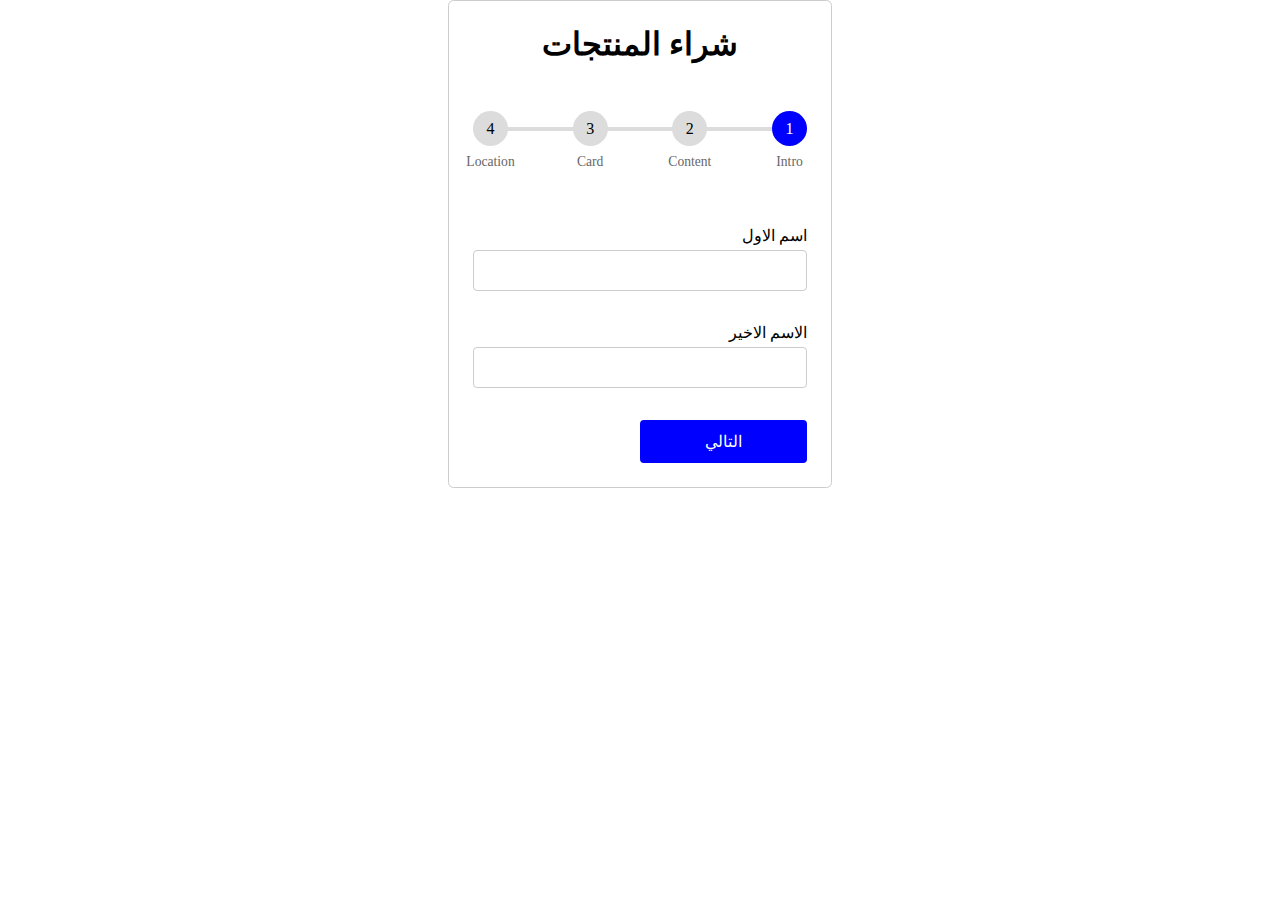
<file: inclode/stepper.html>
<!DOCTYPE html>
<html lang="en">
<head>
    <meta charset="UTF-8">
    <meta http-equiv="X-UA-Compatible" content="IE=edge">
    <meta name="viewport" content="width=device-width, initial-scale=1.0">
    <link rel="stylesheet" href="../layout/css/style.css">
    <title>Document</title>
    
</head>
<body>
    <section id="stepper">
        <div class="stepper container">
            <form action="#" class="form" id="form">
                <h1 class="text-center">شراء المنتجات</h1>
                <!-- Progress bar  -->
                <div class="progressbar">
                    <div class="progress" id="progress"></div>
                    <div class="progress-step progress-step-active" data-title="Intro"></div>
                    <div class="progress-step" data-title="Content"></div>
                    <div class="progress-step" data-title="Card"></div>
                    <div class="progress-step" data-title="Location"></div>
                </div>
                <!-- Steps  -->
                <div class="form-step form-step-active">
                    <div class="input-group control">
                        <label for="fristname">اسم الاول</label>
                        <input type="text" name="fristname" class="fristname">
                        <p id="next"></p>
                    </div>
                    <div class="input-group control">
                        <label for="lastname">الاسم الاخير</label>
                        <input type="text" name="lastname" class="lastname">
                        
                    </div>
                    <div class="">
                        <a href="#"id="btn-us" class="btn btn-next width-50 ml-auto">التالي</a>
                    </div>
                    
                </div>
                <div class="form-step">
                    <div class="input-group control">
                        <label for="phone">رقم الجوال</label>
                        <input type="text" name="phone" id="phone">
                    </div>
                    <div class="input-group control">
                        <label for="email">البريد الالكتروني</label>
                        <input type="email" name="email" id="email">
                    </div>
                    <div class="btns-group">
                        <a href="#" class="btn btn-prev">السابق</a>
                        <a href="#" class="btn btn-next">التالي</a>
                        
                    </div>
                </div>
                <div class="form-step">
                    <div class="input-group control">
                        <label for="cardname">نوع البطاقة </label>
                        <input type="text" name="cardname" id="cardname">
                    </div>
                    <div class="input-group control">
                        <label for="cardnum">رقم البطاقة</label>
                        <input type="email" name="cardnum" id="cardnum">
                    </div>
                    <div class="btns-group">
                        <a href="#" class="btn btn-prev">السابق</a>
                        <a href="#" class="btn btn-next">التالي</a>
                        
                    </div>
                </div>
                <div class="form-step">
                    <div class="input-group control">
                        <label for="location1">الموقع الاول </label>
                        <input type="text" name="location1" id="location1">
                    </div>
                    <div class="input-group control">
                        <label for="location2">الموقع الثاني</label>
                        <input type="email" name="location2" id="location2">
                    </div>
                    <div class="btns-group">
                        
                        <button value="ارسال" class="btn">ارسال</button>
                        <a href="#" class="btn btn-prev">السابق</a>
                    </div>

                </div>
                
            </form>
        </div>
    </section>
    <script>
        const firstname = document.querySelector(".fristname").value;
        const lastname = document.querySelector(".lastname").value;
        const prevBtns = document.querySelectorAll(".btn-prev");
        const nextBtns = document.querySelectorAll(".btn-next");
        const progress = document.getElementById("progress");
        const formSteps = document.querySelectorAll(".form-step");
        const progressStep = document.querySelectorAll(".progress-step");
        const allTab = document.querySelectorAll(".control");
        let formStepsNum =0;
        let j=0;
        
        
        nextBtns.forEach((btn) => {
            
            btn.addEventListener("click", () => {
                
                
                
                
                for(let i = 0; i < j.length; i++){
                    
                    if(firstname[i] == '' && lastname[i] ==''){
                        
                    allCheck[i].style.borderColor = "red";
                    return false;
                    
                    }else{
                        allCheck[i].style.borderColor = "green"; 
                    }
                    j+=1;
                    
                    // updateFormSteps();
                    // updateProgress();
                }
                        
                formStepsNum++
                        updateFormSteps();
                        updateProgress(); 
            });
            
        });
        prevBtns.forEach((btn) => {
            btn.addEventListener("click", () => {
                formStepsNum-=1;
                updateFormSteps();
                updateProgress();
            });
        });


        function updateFormSteps(){
            formSteps.forEach((formStep) => {
                formStep.classList.contains("form-step-active") && 
                formStep.classList.remove("form-step-active");
            });
            formSteps[formStepsNum].classList.add("form-step-active")
        }
        function updateProgress(){
            progressStep.forEach((progressS, idx) => {
                if(idx< formStepsNum + 1){
                    progressS.classList.add("progress-step-active");
                }else{
                    progressS.classList.remove("progress-step-active");
                }
            });
            const progressActive = document.querySelectorAll(".progress-step-active");
            progress.style.width = 
            ((progressActive.length - 1)) / ((progressStep.length - 1)) * 100 + "%";
        }

    </script>
</body>
</html>
</file>
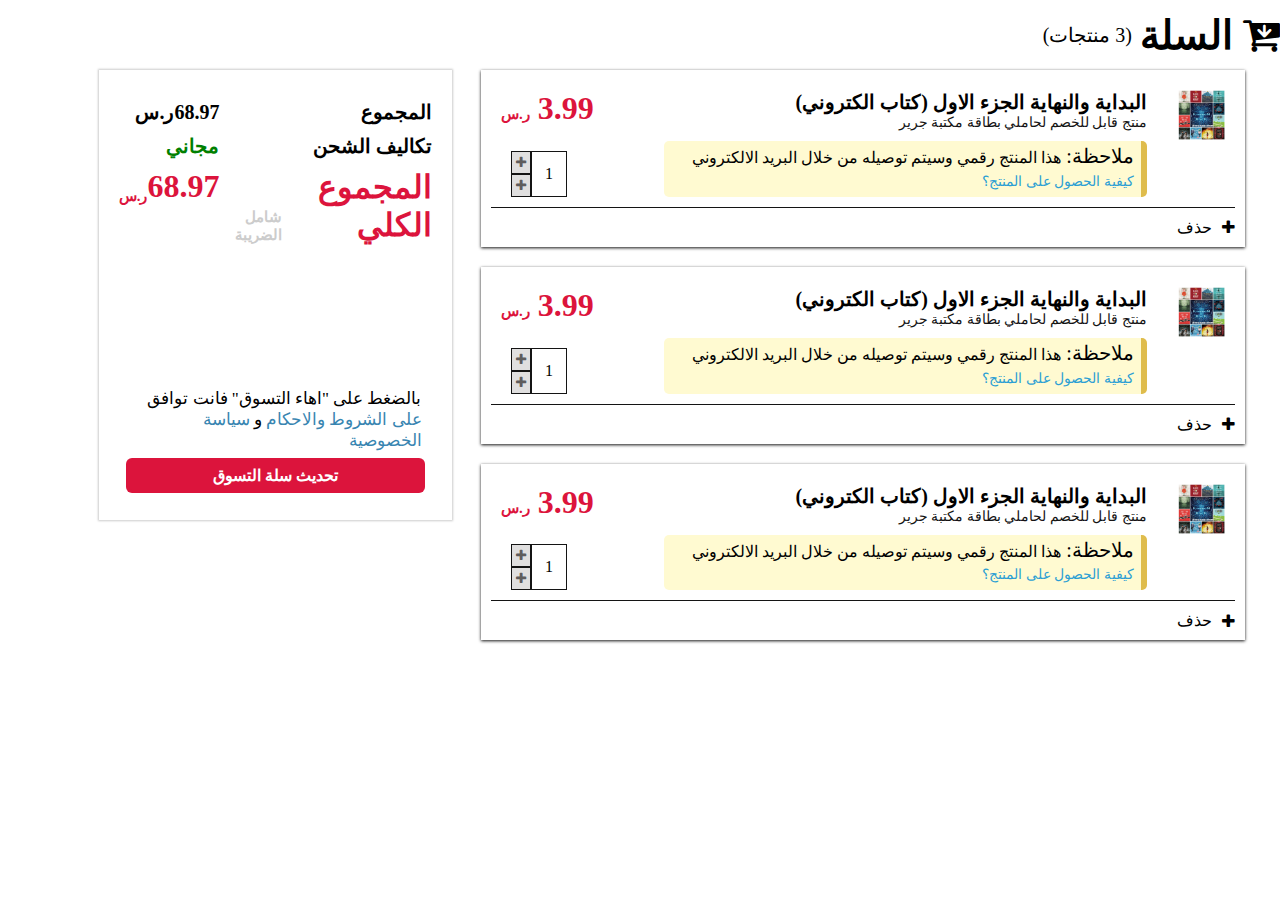
<file: include/card.html>
<!DOCTYPE html>
<html lang="en">
<head>
    <meta charset="UTF-8">
    <meta http-equiv="X-UA-Compatible" content="IE=edge">
    <meta name="viewport" content="width=device-width, initial-scale=1.0">
    <title>Document</title>
    <link rel="stylesheet" href="https://cdnjs.cloudflare.com/ajax/libs/font-awesome/4.7.0/css/font-awesome.min.css">
    <link rel="stylesheet" href="../layout/font-awesome-4.7.0/css/font-awesome.min.css">
    <link rel="stylesheet" href="../layout/css/style.css">
</head>
<body>
    <section id="cards">
        <div class="cards container">
            <div class="card-header">
                <i class="fa fa-cart-arrow-down"></i>
                <h1>السلة</h1>
                <p> (3 منتجات)</p>
            </div>
            <div class="cards-items">
                
                <div class="col-md-right">
                    <div class="cards-body">
                        <div class="item">
                            <div class="item-header">
                                <div class="col-right">
                                    <div class="item-img">
                                        <img src="../layout/images/c1.jpg" alt="">
                                    </div>
                                    <div class="item-info">
                                        <h1>البداية والنهاية الجزء الاول (كتاب الكتروني) </h1>
                                        <p>منتج قابل للخصم لحاملي بطاقة مكتبة جرير</p>
                                        <div class="note">
                                            <p>ملاحظة: <span>هذا المنتج رقمي وسيتم توصيله من خلال البريد الالكتروني</span></p>
                                            <a href="">كيفية الحصول على المنتج؟</a>
                                        </div>
                                    </div>
                                </div>
                                <div class="col-left">
                                    <div class="price">
                                        <h1>3.99 <span>ر.س</span></h1>
                                    </div>
                                    <div class="number">
                                        <div class="left-num">1</div>
                                        <div class="max-min">
                                            <i class="fa fa-plus"></i>
                                            <i class="fa fa-plus"></i>
                                        </div>
                                    </div>
                                </div>
                            </div>
                            <div class="item-footer">
                                <i class="fa fa-plus"></i>
                                <p>حذف</p>
                            </div>
                        </div>
                        <div class="item">
                            <div class="item-header">
                                <div class="col-right">
                                    <div class="item-img">
                                        <img src="../layout/images/c1.jpg" alt="">
                                    </div>
                                    <div class="item-info">
                                        <h1>البداية والنهاية الجزء الاول (كتاب الكتروني) </h1>
                                        <p>منتج قابل للخصم لحاملي بطاقة مكتبة جرير</p>
                                        <div class="note">
                                            <p>ملاحظة: <span>هذا المنتج رقمي وسيتم توصيله من خلال البريد الالكتروني</span></p>
                                            <a href="">كيفية الحصول على المنتج؟</a>
                                        </div>
                                    </div>
                                </div>
                                <div class="col-left">
                                    <div class="price">
                                        <h1>3.99 <span>ر.س</span></h1>
                                    </div>
                                    <div class="number">
                                        <div class="left-num">1</div>
                                        <div class="max-min">
                                            <i class="fa fa-plus"></i>
                                            <i class="fa fa-plus"></i>
                                        </div>
                                    </div>
                                </div>
                            </div>
                            <div class="item-footer">
                                <i class="fa fa-plus"></i>
                                <p>حذف</p>
                            </div>
                        </div>
                        <div class="item">
                            <div class="item-header">
                                <div class="col-right">
                                    <div class="item-img">
                                        <img src="../layout/images/c1.jpg" alt="">
                                    </div>
                                    <div class="item-info">
                                        <h1>البداية والنهاية الجزء الاول (كتاب الكتروني) </h1>
                                        <p>منتج قابل للخصم لحاملي بطاقة مكتبة جرير</p>
                                        <div class="note">
                                            <p>ملاحظة: <span>هذا المنتج رقمي وسيتم توصيله من خلال البريد الالكتروني</span></p>
                                            <a href="">كيفية الحصول على المنتج؟</a>
                                        </div>
                                    </div>
                                </div>
                                <div class="col-left">
                                    <div class="price">
                                        <h1>3.99 <span>ر.س</span></h1>
                                    </div>
                                    <div class="number">
                                        <div class="left-num">1</div>
                                        <div class="max-min">
                                            <i class="fa fa-plus"></i>
                                            <i class="fa fa-plus"></i>
                                        </div>
                                    </div>
                                </div>
                            </div>
                            <div class="item-footer">
                                <i class="fa fa-plus"></i>
                                <p>حذف</p>
                            </div>
                        </div>
                    </div>
                </div>
                <div class="col-md-left">
                    <div class="left-top">
                        <div class="top-right">
                            <h2>المجموع</h2>
                            <h2>تكاليف الشحن</h2>
                            <h1>المجموع الكلي<p> شامل الضريبة</p></h1>
                        </div>
                        <div class="top-left">
                            <h3>68.97<span>ر.س</span></h3>
                            <h2>مجاني</h2>
                            <h1>68.97<span>ر.س</span></h1>
                        </div>
                    </div>
                    <div class="left-buttom">
                        <p>بالضغط على "اهاء التسوق" فانت توافق<span> على الشروط والاحكام </span>و <span>سياسة الخصوصية</span></p>
                        <a href="stepper.html">تحديث سلة التسوق</a>
                    </div>
                </div>
            </div>
        </div>
    </section>
</body>
</html>
</file>
<file: layout/css/style.css>
* {
    padding: 0;
    margin: 0;
    box-sizing: border-box;
}

:root {
    --main-color: rgb(20, 20, 20);
    --seconde-color: #2c9fd4;
}

.fa-cart-arrow-down{
    cursor: pointer;
}

html {
    direction: rtl;
    overflow-x: hidden;
}

a {
    text-decoration: none;
    color: black;
}

i {
    margin-left: 10px;
}

img {
    width: 17px;
    height: 16px;
}

hr {
    border: 1px solid rgb(87, 84, 84);
    margin-bottom: 10px;
}

.price {
    color: crimson;
}

.price h1 span {
    font-size: 15px;
}

.navbar{
    width: 100%;
}

.container-fluid {
    min-height: 100vh;
    width: 100vw;
    display: flex;
    justify-content: center;
    align-items: center;
}
/* Start Hero Section */

.hero {
    min-height: 36vh;
}

.hero .hero-items {
    width: 90%;
    height: 36vh;
}

.hero .hero-header .card .num {
    width: 25px;
    height: 25px;
}
.hero .hero-header input {
    background-color: rgb(228, 226, 226);
    border-radius: 20px;
}

.hero .hero-header button {
    background-color: transparent;
    border: none;
    position: absolute;
    left: 3%;
    top: 15px;
}

.hero .hero-header img {
    width: 20%;
    height: 100px;
}

.hero .hero-slider {
    position: relative;
    width: 100%;
    height: 45%;
    display: flex;
    justify-content: center;
    align-items: flex-end;
    background-color: #000;
    border-radius: 10px;
}

.hero .hero-slider .slider {
    position: absolute;
    top: 0;
    left: 0;
    width: 100%;
    height: 100%;
    background-image: linear-gradient(#ccc, #aaa9a9, #d1d1d1);
    display: flex;
    align-items: center;
    flex-direction: column;
    transition: 0.5s;
    transition-delay: 0s;
    z-index: 1;
    clip-path: circle(0px at center);
    border-radius: 10px;
}

.hero .hero-slider input[type="radio"]:checked+.slider {
    z-index: 10;
    clip-path: circle(1000px at center);
    transition-delay: 0.75s;
}

.hero .hero-slider input[type="radio"] {
    position: relative;
    z-index: 1000;
    margin: 4px;
    margin-bottom: 20px;
    outline: none;
    cursor: pointer;
}

.hero .hero-slider img {
    width: 100%;
    height: auto;
}

/* End Hero Section */

/* Start Categories Section */

.categories {min-height: 42vh;}

.categories h1 {width: 90%;}

.categories .all-categories {width: 90%;}

.categories .all-categories::after,
.categories .all-categories::before {
    content: "";
    position: absolute;
    width: 15px;
    height: 15px;
    background-color: transparent;
    top: 45%;
    border-top: 2px solid var(--main-color);
    border-right: 2px solid var(--main-color);
    cursor: pointer;
}

.categories .all-categories::after {
    left: 100%;
    transform: rotate(46deg);
}

.categories .all-categories::before {
    right: 100%;
    transform: rotate(225deg);
}

.categories .item {
    width: 140px;
    height: 140px;
    box-shadow: 0 0 4px 2px #ccc;
}

.categories .item .icons {
    width: 70px;
    height: 70px;
    background-color: #532929;
}

.categories .item:nth-child(3) .icons {background-color: #795bc0;}

.categories .item:nth-child(3) p {color: #795bc0;}

.categories .item:nth-child(5) .icons {background-color: #3885b1;}

.categories .item:nth-child(5) p {color: #3885b1;}

.categories .item:nth-child(7) .icons {background-color: #7a0e4a;}

.categories .item:nth-child(7) p {color: #7a0e4a;}

/* End Categories Section */

body{
    direction: rtl;
}
.carousel-item{
    margin-right: 0;
}
.content-home svg{
    width: 13%;
}

.content-home .card{
    height: 470px;
}

.content-home .carousel-item{
    margin: 12px;
}

.content-home .card img{
    width: 100%;
}
.carousel-inner .carousel-item.active,
.carousel-inner .carousel-item-next,
.carousel-inner .carousel-item-prev {
    display: flex;
}



@media (max-width: 767px) {
    .carousel-item{
        align-items: center;
    }
    .carousel-inner .carousel-item>div {
        display: none;
    }

    .carousel-inner .carousel-item>div:first-child {
        display: block;
    }
    .carousel-inner .carousel-item{
        
    }
    .content-home .card{
        width: 100%;
        max-height: 100vh;
        height: 80vh;
        display: flex;
    }

    .content-home .card img{
        width: 30vh;
    }
}

@media (min-width: 768px) {

    /* show 4 items */
    .carousel-inner .active,
    .carousel-inner .active+.carousel-item,
    .carousel-inner .active+.carousel-item+.carousel-item,
    .carousel-inner .active+.carousel-item+.carousel-item+.carousel-item, 
    .carousel-inner .active+.carousel-item+.carousel-item+.carousel-item+.carousel-item, 
    .carousel-inner .active+.carousel-item+.carousel-item+.carousel-item+.carousel-item+.carousel-item
    {
        display: block;
    }

    .carousel-inner .carousel-item.active:not(.carousel-item-right):not(.carousel-item-left),
    .carousel-inner .carousel-item.active:not(.carousel-item-right):not(.carousel-item-left)+.carousel-item,
    .carousel-inner .carousel-item.active:not(.carousel-item-right):not(.carousel-item-left)+.carousel-item+.carousel-item,
    .carousel-inner .carousel-item.active:not(.carousel-item-right):not(.carousel-item-left)+.carousel-item+.carousel-item+.carousel-item,
    .carousel-inner .carousel-item.active:not(.carousel-item-right):not(.carousel-item-left)+.carousel-item+.carousel-item+.carousel-item+.carousel-item, 
    .carousel-inner .carousel-item.active:not(.carousel-item-right):not(.carousel-item-left)+.carousel-item+.carousel-item+.carousel-item+.carousel-item+.carousel-item
    {
        transition: none;
    }

    .carousel-inner .carousel-item-next,
    .carousel-inner .carousel-item-prev {
        position: relative;
        transform: translate3d(0, 0, 0);
    }

    /* last visible item + 1 */
    .carousel-inner .active.carousel-item+.carousel-item+.carousel-item+.carousel-item+.carousel-item {
        position: absolute;
        top: 0;
        right: -35%;
        z-index: -1;
        display: block;
        visibility: visible;
    }

    /* left or forward direction */
    .active.carousel-item-left+.carousel-item-next.carousel-item-left,
    .carousel-item-next.carousel-item-left+.carousel-item,
    .carousel-item-next.carousel-item-left+.carousel-item+.carousel-item,
    .carousel-item-next.carousel-item-left+.carousel-item+.carousel-item+.carousel-item,
    .carousel-item-next.carousel-item-left+.carousel-item+.carousel-item+.carousel-item+.carousel-item,
    .carousel-item-next.carousel-item-left+.carousel-item+.carousel-item+.carousel-item+.carousel-item+.carousel-item
    {
        position: relative;
        transform: translate3d(-100%, 0, 0);
        visibility: visible;
    }

    /* farthest right hidden item must be abso position for animations */
    .carousel-inner .carousel-item-next.carousel-item-left {
        position: absolute;
        top: 0;
        left: 0;
        z-index: -1;
        display: block;
        visibility: visible;
    }

    .carousel-inner .carousel-item-prev.carousel-item-right {
        position: absolute;
        top: 0;
        right: -25%;
        z-index: -1;
        display: block;
        visibility: visible;
    }

    /* right or prev direction */
    .active.carousel-item-right+.carousel-item-prev.carousel-item-right,
    .carousel-item-prev.carousel-item-right+.carousel-item,
    .carousel-item-prev.carousel-item-right+.carousel-item+.carousel-item,
    .carousel-item-prev.carousel-item-right+.carousel-item+.carousel-item+.carousel-item,
    .carousel-item-prev.carousel-item-right+.carousel-item+.carousel-item+.carousel-item+.carousel-item, 
    .carousel-item-prev.carousel-item-right+.carousel-item+.carousel-item+.carousel-item+.carousel-item+.carousel-item
    {
        position: relative;
        transform: translate3d(100%, 0, 0);
        display: block;
        visibility: visible;
    }
    
    .col-md-2{
        flex: 0 0 34%;
        max-width: 35%;
    }
}
@media(min-width: 992px){
    .col-md-2{
        flex: 0  22%;
        max-width: 30%;
    }
}


/* Start Ads Section */

.ads .ads-header img {
    flex-basis: 45%;
    height: 140px;
}
.ads .ads-footer img {
    width: 100%;
    height: 200px;
}

/* End Ads Section */

/* Start content-body Section */


/* End content-body Section */

/* Start Footer Section */
.footer {
    background-color: rgb(36, 35, 35);
}

.footer .footer-items {
    display: flex;
    flex-direction: column;
    width: 100%;
    padding: 30px;
}

.footer .footer-top {
    display: flex;
    flex-direction: column;
    justify-content: space-around;
    width: 70%;
}

.footer .footer-top .item {
    margin: 20px;
}

.footer .footer-top .item form {
    width: 100%;
    background-color: rgb(83, 82, 82);
    display: flex;
    flex-direction: column;
    align-items: flex-end;
    padding: 10px;
    border-radius: 5px;
}

.footer .footer-top .item :where(input, button) {
    padding: 8px;
    border-radius: 6px;
    border: 1px solid white;
    margin: 3px;
    width: 100%;
}

.footer .footer-top .item button {
    width: 25%;
}

.footer .footer-top .item :where(h1, p) {
    color: rgb(128, 126, 126);
    margin-bottom: 10px;
}

.footer .footer-top .item h3 {
    color: white;
}

.footer .bottom {
    width: 70%;
}

.footer .bottom h1 {
    color: rgb(128, 126, 126);
}

.footer .bottom img {
    width: 15%;
    height: 60px;
}

.copyright {
    background-color: #ccc;
    min-height: 50vh;
}

.copyright .items {
    width: 90%;
    display: flex;
    flex-direction: column;
    justify-content: space-between;
    height: 40vh;
    padding: 20px;
}

.copyright .items .col-md-lift {
    width: 100%;
    display: flex;
}

.copyright .items .col-md-lift img {
    width: 12%;
    height: 43px;
    margin-right: 10px;
}

/* End Footer Section */

/* Start Login Page */

.login {
    position: fixed;
    height: 100%;
    width: 100%;
    left: 0;
    top: 0%;
    background-color: rgba(0, 0, 0, 0.5);
    z-index: 500;
    visibility: hidden;
    opacity: 0;
    transition: all 0.5s ease-in-out;
}

.login.open {
    opacity: 1;
    visibility: visible;
}

.login .login-items {
    width: 100%;
    display: flex;
    flex-direction: column;
    justify-content: space-evenly;
    align-items: center;
    height: 50vh;
    background-color: white;
    height: 90vh;
    width: 80%;
    border-radius: 10px;
    position: relative;
}

.login-title {
    width: 80%;
    text-align: center;
    display: flex;
    flex-direction: column;
    align-items: center;
}

.login-title hr {
    width: 100%;
    margin-top: 30px;
    border-color: rgb(252, 250, 250);
}

.login form {
    display: flex;
    flex-direction: column;
    width: 70%;
    align-items: center;
    position: relative;
}

.login .form-control {
    width: 80%;
    padding: 0 10px 20px;
    border-radius: 5px;
    margin: 10px;
    border: 0;
    background-color: rgb(233, 233, 233);
}

.login span {
    position: absolute;
    left: 11%;
    top: 44%;
    color: #00f;
    font-weight: bold;
}

.login button.form-control {
    padding: 10px 10px 10px;
    background-color: crimson;
    color: white;
    font-size: 17px;
    font-weight: bold;
}

.login .ssignup {
    width: 70%;
    text-align: center;
    display: flex;
    flex-direction: column;
    align-items: center;
}

.login .ssignup :where(p, a) {
    color: rgb(165, 164, 164);
    margin: 3px;
}

.login .ssignup .box {
    width: 40%;
    padding: 8px;
    background-color: white;
    box-shadow: 0 0 3px 1px #ccc;
    border-radius: 3px;
    font-weight: bold;
}

.signup {
    position: fixed;
    height: 100%;
    width: 100%;
    left: 0;
    top: 0%;
    background-color: rgba(0, 0, 0, 0.5);
    z-index: 500;
    visibility: hidden;
    opacity: 0;
    transition: all 0.5s ease-in-out;
}

.signup.open {
    opacity: 1;
    visibility: visible;
}

.signup .signup-items {
    width: 100%;
    display: flex;
    flex-direction: column;
    justify-content: space-evenly;
    align-items: center;
    height: 50vh;
    background-color: white;
    height: 100vh;
    width: 80%;
    border-radius: 10px;
    position: relative;
}

.signup .login-title {
    width: 80%;
    text-align: center;
    display: flex;
    flex-direction: column;
    align-items: center;
    height: 20px;
}

.signup .login-title hr {
    width: 100%;
    margin-top: 5px;
    border-color: rgb(252, 250, 250);
}

.signup form {
    display: flex;
    flex-direction: column;
    width: 100%;
    align-items: center;
    position: relative;
}

.signup .form-control {
    width: 80%;
    padding: 0 10px 17px;
    border-radius: 5px;
    margin: 3px;
    border: 0;
    background-color: rgb(233, 233, 233);
}

.signup form p {
    margin: 10px;
    text-align: right;
    width: 74%;
    color: #a09e9e;
}

.signup form p span {
    color: #666;
    font-weight: bold;
}

.signup .select {
    display: flex;
    width: 80%;
    justify-content: space-between;
}

.signup button.form-control {
    padding: 8px;
    background-color: #c7c6c6;
    color: #808080;
    font-size: 17px;
    font-weight: bold;
}

.signup .bulge {
    padding-bottom: 1px;
    position: relative;
}

.signup .bulge :where(p, img, select) {
    margin: 0;
    padding: 0;
}

.signup .bulge select {
    margin: 0;
    border: 0;
    background-color: transparent;
    direction: ltr;
    float: right;
}

.signup .bulge select option {
    margin-left: 10px;
}

.signup .bulge img {
    float: left;
}

.signup .pros {
    width: 80%;
    display: flex;
    flex-direction: column;
    justify-content: flex-start;
    align-items: flex-start;
}

.signup .pros p {
    width: 100%;
    text-align: right;
}

.signup .pros p .fa {
    color: #3e3eec;
    font-size: 20px;
}

.signup .pros p span {
    color: var(--seconde-color);
}

.popup-close-icon {
    position: absolute;
    height: 30px;
    width: 30px;
    text-align: center;
    color: red;
    font-size: 41px;
    line-height: 30px;
    left: 0%;
    top: 0%;
    cursor: pointer;
    font-weight: bold;
    z-index: 1;
}

.signup .create a {
    color: var(--seconde-color);
}

.popup-close-btn {
    border: 0;
    padding: 8px;
    border-radius: 5px;
}

/* End Login Page */

/* Start Categories Page */

.category {
    justify-content: flex-start;
    align-items: center;
    flex-direction: column;
    margin-top: 0;
}

.category .category-items {
    display: flex;
    flex-direction: row;
    padding: 40px;
    justify-content: center;
    width: 98%;
    flex-direction: column;
    align-items: flex-start;
    padding-top: 0;
    margin-top: 0;
}

.category .col-md-right {
    width: 70%;
}

.category .col-md-right .card-header {
    width: 100%;
    margin-bottom: 10px;
}

.category .col-md-right .card-header span {
    margin-right: 5px;
    color: #ccc;
}

.category .col-md-right .card-header a {
    margin-left: 5px;
    color: #00f;
    font-weight: bold;
    font-size: 14px;
}

.category .card-body {
    margin-bottom: 10px;
}

.category .card-body h1 {
    border: 1px solid green;
    padding: 10px;
    color: green;
    margin-bottom: 10px;
    border-radius: 5px;
}

.category .card-body .info {
    border: 1px solid rgb(161, 160, 160);
    border-radius: 5px;
}

.category .card-body .info h2 {
    background-color: green;
    padding: 5px;
    font-size: 15px;
    color: rgb(204, 203, 203);
}

.category .card-body .info .list {
    position: relative;
}

.category .card-body .info .list p {
    background-color: #ccc;
    padding: 5px 10px 5px 5px;
    border-bottom: 1px solid rgb(161, 160, 160);
}

.category .card-body .info .list .himber {
    position: absolute;
    width: 15px;
    height: 15px;
    border: 1px solid;
    left: 7px;
    top: 7px;
}

.category .card-body .info .list .himber .bar {
    position: absolute;
    width: 10px;
    height: 1px;
    left: 2px;
    top: 6px;
    background-color: black;
}

.category .card-body .price {
    display: flex;
    flex-direction: column;
    justify-content: space-evenly;
    align-items: center;
    height: 60px;
    padding: 10px;
}

.category .card-body .price-info1 {
    width: 100%;
    height: 10px;
    background-color: #ccc;
    position: relative;
}

.category .card-body .price-info1 :where(.span1, .span2) {
    position: absolute;
    width: 14px;
    height: 14px;
    background-color: crimson;
    top: -2px;
}

.category .card-body .price-info1 .span1 {
    right: 0;
}

.category .card-body .price-info1 .span2 {
    left: 0;
}

.category .card-body .price-info2 {
    margin-top: 10px;
    display: flex;
    justify-content: space-between;
    width: 100%;
}

.category .col-md-left {
    width: 100%;
    display: flex;
    flex-direction: column;
    margin-top: 20px;
}

.category .content-home .content-header {
    justify-content: flex-end;
    margin-bottom: 0px;
    width: 80%;
}

.category .content-home .content-header p {
    margin-left: 10px;
}

.category .content-home .content-header select {
    width: 30%;
}

.category .content-home .all-items {
    width: 100%;
    justify-content: center;
}

.item.hide{
    order: 2;

}

/* End Categories Page */
/* ! Start Book Page */
.book .card .box{
    box-shadow: 0 2px 1px 1px #CCC;
}

.book .card .box p{
    box-shadow: 0 0 2px 1px #CCC;
    width: 30%;
}
.book .all-items-book {
    min-height: 100vh;
    width: 90%;
}
.book .card-body img {
    width: 70%;
    height: 412px;
    border-radius: 20px;
}

.model-img {
    position: fixed;
    height: 100%;
    width: 100%;
    left: 0;
    top: 0%;
    background-color: rgba(0, 0, 0, 0.5);
    z-index: 500;
    visibility: hidden;
    opacity: 0;
    transition: all 0.5s ease-in-out;
    display: flex;
    justify-content: center;
    align-items: center;
}

.model-img.open {
    opacity: 1;
    visibility: visible;
}

.model-img .mod {
    display: flex;
    background-color: transparent;
    opacity: 1;
    width: 100%;
    height: 60vh;
    position: relative;
    display: flex;
    justify-content: center;
    align-items: center;
}

.img-loop{
    display: flex;
    justify-content: center;
    align-items: center;
    position: relative;
    width: 100%;
    height: 100%;
}

.model-img div img {
    width: 40%;
    height: 50%;
}

.img-step {
    display: none;
    transform-origin: top;
    animation: img 0.5s;
}

@keyframes img {
    0% {
        transform: scale(1, 0);
        opacity: 0;
    }

    100% {
        transform: scale(1, 1);
        opacity: 1;
    }
}

.img-active {
    display: flex;
}

.share-left,
.share-right {
    position: absolute;
    width: 5%;
    height: 5%;
    background-color: transparent;
    border-top: 5px solid #fff;
    border-left: 5px solid #fff;
    z-index: 1000;
    top: 49%;
    cursor: pointer;
}

.share-right {
    left: 20%;
    transform: rotate(-43deg);
}

.share-left {
    right: 20%;
    transform: rotate(140deg);
}
.book .redio-1 .card-header div {
    height: 23px;
    width: 23px;
    background-color: blue;
    margin-left: 10px;
    border-radius: 50%;
    position: relative;
}

.book .redio-2 .card-header div {
    height: 23px;
    width: 23px;
    background-color: transparent;
    margin-left: 10px;
    border-radius: 50%;
    position: relative;
    border: 1px solid #ccc;
}

.book .redio-1 .card-header .span {
    height: 10px;
    width: 10px;
    background-color: #f6f1f1;
    border-radius: 50%;
    position: absolute;
    margin: 7px;
}

.book .redio-1 .card-header p span {
    padding: 5px;
    background-color: #ccc;
    border-radius: 40%;
}

.book .card-body .left-header .bottom {
    display: flex;
    justify-content: space-between;
    align-items: center;
    width: 100%;
    padding: 10px;
}

.book-details .view-less::after {
    content: "";
    position: absolute;
    width: 10px;
    height: 10px;
    border-top: 3px solid var(--seconde-color);
    border-right: 3px solid var(--seconde-color);
    left: 0px;
    top: 7px;
    transform: rotate(-45deg);
    margin-bottom: 0;
}
.book .rating .rating-header a {box-shadow: 0 0 1px 3px #4976f3;}

.book .rating .rating-body {height: 450px;}

.book .rating-body .commint:not(:first-child) {
    box-shadow: 0 -2px 1px #ecebeb;
}

.book .rating-body .commint:first-child {
    border-top-left-radius: 5px;
    border-top-right-radius: 5px;
}

.book .rating .view-rating {
    box-shadow: 0 1px 1px var(--main-color);
    height: 25px;
}
.book .rating .view-rating::after {
    content: "";
    position: absolute;
    width: 8px;
    height: 8px;
    left: 5px;
    top: 10px;
    border-top: 1px solid var(--seconde-color);
    border-left: 1px solid var(--seconde-color);
    transform: rotate(-45deg);
}

.book .content-home .show-more {
    position: absolute;
    width: 40px;
    height: 40px;
    background-color: white;
    top: 50%;
    left: 6%;
    z-index: 1;
    box-shadow: 1px 1px 5px 1px var(--main-color);
    border-radius: 50%;
}

.book .content-home .show-more div {
    position: absolute;
    border-top: 1px solid black;
    border-left: 1px solid black;
    height: 13px;
    width: 13px;
    top: 36%;
    right: 28%;
    transform: rotate(-40deg);
}

.book .content-home .card {
    height: 350px;
}

/* ! End Book Page */

/*! Start Card Page */
.cards{
    flex-direction: column;
    margin-top: 20px;
}
.cards .cards-items {
    display: flex;
    flex-direction: column;
    justify-content: space-around;
    width: 97%;
    padding: 20px;
}

.cards .card-header {
    display: flex;
    justify-content: flex-start;
    align-items: center;
    width: 87%;
    font-size: 20px;
    text-align: right;
    height: 30px;
}

.cards .card-header p{
    margin-right: 8px;
}

.cards .card-header .fa{
    font-size: 40px;
}

.cards .col-md-right{
    width: 100%;
    margin-bottom: 10px;
}

.cards .cards-body{
    display: flex;
    flex-direction: column;
    width: 100%;
}

.cards .col-md-right .item{
    display: flex;
    flex-direction: column;
    padding: 10px;
    width: 100%;
    box-shadow: 0 1px 3px var(--main-color);
    margin-bottom: 20px;
}

.cards .item-header{
    padding: 10px;
    border-bottom: 1px solid var(--main-color);
    display: flex;
    justify-content: space-between;
}

.cards .col-right{
    display: flex;
    width: 100%;
}

.cards .col-right .item-img{
    width: 13%;
}

.cards .col-right img{
    width: 60%;
    height: 50px;
}

.cards .col-right .item-info{
    font-size: 14px;
    width: 80%;
}

.cards .col-right .item-info h1{
    font-size: 20px;
}

.cards .col-right .item-info p{
    color: var(--main-color);
}

.cards .col-right .item-info .note{
    background-color: #fffad1;
    padding: 7px;
    border-radius: 5px;
    margin-top: 10px;
    border-right: 6px solid #dfbc4c;
    width: 100%;
}

.cards .item-info .note p{
    color: black;
    font-size: 20px;
    line-height: 0.8;
    margin-bottom: 8px;
}

.cards .item-info .note a{
    color: var(--seconde-color);
}

.cards .item-info .note p span{
    font-size: 16px;
}

.cards .col-left{
    display: flex;
    flex-direction: column;
    width: 20%;
    justify-content: space-between;
    align-items: flex-end;
}

.cards .col-left .number{
    display: flex;
    justify-content: center;
    align-items: center;
}

.cards .col-left .number .left-num{
    padding: 13px;
    border: 1px solid var(--main-color);
}

.cards .col-left .number .max-min{
    display: flex;
    flex-direction: column;
}

.cards .col-left .number .max-min .fa{
    padding: 4px;
    border: 1px solid var(--main-color);
    background-color: #e0dfdf;
    color: #5f5d5d;
    font-size: 13px;
}

.cards .item-footer{
    display: flex;
    align-items: center;
    margin: 10px 0 0;
}

.cards .col-md-left {
    display: flex;
    flex-direction: column;
    width: 100%;
    align-items: center;
    justify-content: space-between;
    box-shadow: 0 0 2px 1px #ccc;
    padding: 20px;
    height: 50vh;
}

.cards .col-md-left .left-top {
    display: flex;
    justify-content: space-between;
    width: 100%;
    margin: 10px;
}

.cards .col-md-left .left-top h2,
.cards .col-md-left .left-top h3 {
    font-size: 20px;
    margin-bottom: 10px;
}

.cards .col-md-left .left-top h1 {
    color: crimson;
    display: flex;
    align-items: flex-end;
}

.cards .col-md-left .left-top h1 p {
    color: #ccc;
    margin-right: 10px;
    font-size: 15px;
}

.cards .col-md-left .left-top h1 span {
    font-size: 15px;
}

.cards .col-md-left .top-left h2 {
    color: green;
}

.cards .col-md-left .left-buttom {
    padding: 10px;
    width: 100%;
    display: flex;
    flex-direction: column;
}

.cards .col-md-left .left-buttom p {
    font-size: 17px;
    width: 100%;
}

.cards .col-md-left .left-buttom span {
    color: #3885b1;
}

.cards .col-md-left .left-buttom a {
    text-align: center;
    background-color: crimson;
    padding: 5px;
    box-shadow: 0 0 0px 3px crimson;
    border-radius: 3px;
    margin-top: 10px;
    color: white;
    font-weight: bold;
}

/*! End Card Page */
/*! Start Stepper Page */

.width-50 {
    width: 50%;
}

.ml-auto {
    margin-left: auto;
}

.text-center {
    text-align: center;
}

.progressbar {
    position: relative;
    display: flex;
    justify-content: space-between;
    margin: 3rem 0;
    counter-reset: step;
}

.progressbar::before,
.progress {
    content: "";
    position: absolute;
    top: 50%;
    transform: translateY(-50%);
    height: 4px;
    width: 100%;
    background-color: #dcdcdc;
    z-index: -1;
}

.progress {
    background-color: #00f;
    color: #fff;
    width: 0%;
}

.progress-step {
    width: 2.1875rem;
    height: 2.1875rem;
    background-color: #dcdcdc;
    border-radius: 50%;
    display: flex;
    justify-content: center;
    align-items: center;
}

.progress-step::after {
    content: attr(data-title);
    position: absolute;
    top: calc(100% + 0.5rem);
    font-size: 0.85rem;
    color: #666;
}

.progress-step::before {
    counter-increment: step;
    content: counter(step);
}

.progress-step-active {
    background-color: #00f;
    color: #fff;
}

.form-step {
    display: none;
    transform-origin: top;
    animation: step 0.5s;
}

@keyframes step {
    0% {
        transform: scale(1, 0);
        opacity: 0;
    }

    100% {
        transform: scale(1, 1);
        opacity: 1;
    }
}

.form-step-active {
    display: block;
}

.stepper .form {
    width: clamp(320px, 30%, 430px);
    margin: 0 auto;
    border: 1px solid #ccc;
    border-radius: 0.35rem;
    padding: 1.5rem;
    display: flex;
    flex-direction: column;
}

.form input {
    display: block;
    width: 100%;
    padding: 0.75rem;
    border: 1px solid #ccc;
    border-radius: 0.25rem;
}

.form label {
    display: block;
    margin-bottom: 5px;
}

.form .input-group {
    margin: 2rem 0;
}

.btns-group {
    display: grid;
    grid-template-columns: repeat(2, 1fr);
    gap: 1.5rem;
}

.form .btn {
    padding: 0.75rem;
    display: block;
    background-color: #00f;
    color: #fff;
    text-align: center;
    border-radius: 0.25rem;
    cursor: pointer;
    transition: all 0.5s ease-in-out;
}

.form .btn:hover {
    box-shadow: 0 0 0 2px #fff, 0 0 0 3px #00f;
}

/*! End Stepper Page */

@media (min-width: 768px) {

    /* Start Hero Section */
    .hero {
        min-height: 70vh;
    }

    .hero .hero-items {
        height: 70vh;
    }

    .hero .hero-header img {
        width: 10%;
        height: 100px;
    }

    .hero .hero-slider {
        height: 60vh;
    }

    .hero .hero-slider .slider {
        flex-direction: row-reverse;
        height: 60vh;
    }

    .hero .hero-slider img {
        height: 60vh;
    }

    .hero .hero-slider .content {
        width: 50%;
    }

    .hero .hero-slider h1 {
        font-size: 3rem;
    }

    .hero .hero-slider a {
        width: 30%;
    }

    /* End Hero Section */

    /* Start Categories Section */

    .categories {
        min-height: 20vh;
    }

    /* End Categories Section */

    /* Start Ads Section */

    .ads {
        min-height: 70vh;
    }

    .ads .all-ads {
        height: 70vh;
    }

    .ads .ads-header img {
        flex-basis: 23%;
    }

    /* End Ads Section */

    /* Start content-body Section */
    .content-home .all-items {
        flex-direction: row;
        justify-content: space-evenly;
    }

    .content-home .item img {
        width: 130px;
    }

    /* End content-body Section */
    /* Start Book Section */

    .book .card-body .left-header .option .box {
        margin: 5px;
    }

    .book .card-body .left-footer {
        margin: auto;
    }

    .book-details .menu-list .info {
        width: 40%;
    }

    .book .content-home .all-items .item img {
        width: 80px;
        height: 100px;
    }

    .model-img .mod{
        width: 40%;
    }
    .model-img div img{
        height: 100%;
        width: 100%;
    }

    .share-left,
    .share-right {
        width: 11%;
        height: 11%;
    }

    .share-left{
        right: -10%;
        transform: rotate(138deg);
    }

    .share-right{
        left: -10%;
        transform: rotate(-48deg);
    }

    /* End Book Section */

    /* Start Footer Section */

    .footer {
        min-height: 62vh;
    }

    .footer .footer-items {
        padding: 10px;
    }

    .footer .footer-top {
        flex-direction: row;
        width: 100%;
    }

    .footer .footer-top .item {
        margin: 10px;
    }

    .footer .bottom {
        width: 25%;
    }

    /* End Footer Section */
    /* Start CopyRight Section */

    .copyright {
        min-height: 26vh;
    }

    .copyright .items {
        flex-direction: row;
        height: 10vh;
    }

    .copyright .items .col-md-lift {
        width: 90%;
    }

    .copyright .items .col-md-right {
        width: 90%;
    }

    /* End CopyRight Section */

    /* Start Login Page */
    .login .login-items {
        width: 50%;
        height: 70vh;
    }

    .login .login-title hr {
        width: 50%;
        text-align: center;
    }

    .login form {
        width: 70%;
    }

    .login .ssignup .box {
        width: 25%;
    }

    .signup .signup-items {
        width: 50%;
        height: 100vh;
    }

    .signup .form-control {
        width: 100%;
        padding: 20px;
        padding-top: 0;
        margin: 6px;
    }

    .signup .login-title {
        align-items: center;
        margin: 20px auto;
        height: 50px;
        justify-content: center;
    }

    .signup .login-title hr {
        width: 50%;
        text-align: center;
    }

    .signup form {
        width: 60%;
        height: 100vh;
    }

    .signup .pros {
        width: 100%;
    }

    .signup .ssignup .box {
        width: 25%;
    }

    .signup form p {
        width: 100%;
        text-align: right;
    }

    .signup .select {
        width: 100%;
        padding: 0;
        margin: 0;
    }

    .signup .bulge {
        padding-bottom: 1px;
        width: 60%;
    }

    /* End Login Page */

    /*! Start Categories Page */

    .category .category-items {
        flex-direction: row;
    }

    .category .col-md-right {
        width: 35%;
    }

    .category .col-md-right .card-header span {
        margin-right: 10px;
    }

    .category .col-md-right .card-header a {
        margin-left: 10px;
        font-size: 16px;
    }

    .category .col-md-left {
        width: 60%;
    }

    .category .content-home {
        padding: 10px;
    }

    .category .content-home .content-header {
        margin-bottom: 15px;
        width: 100%;
    }

    .category .content-home .content-header p {
        margin-left: 10px;
    }

    .category .content-home .content-header select {
        width: 15%;
        margin-left: 0;
    }

    .category .content-home .all-items {
        justify-content: space-between;
    }

    /*! End Categories Page */

    /*! Stert Card Page */
    .cards {
        flex-direction: column;
    }

    .cards .cards-items {
        flex-direction: row;
        width: 95%;
    }

    .cards .cards-items .col-md-right {
        width: 65%;
    }

    .cards .cards-items .col-md-left {
        width: 30%;
    }

    /*! End Card Page */
}

@media (min-width: 992px) {
    .hamburger {
        display: none;
    }

    .header {
        position: initial;
        display: flex;
        height: auto;
        width: 100%;
        flex-direction: row;
        padding: 0;
        align-items: center;
    }

    .header .menus {
        display: table;
        width: 70%;
    }

    .header .menus li {
        padding: 12px;
        display: table-cell;
        border-left: 3px solid #f1f1f1;
        text-align: center;
        width: auto;
        border-bottom: 0;
        margin-bottom: auto;
    }

    .header .header-c {
        border-left: 1px solid rgb(170, 170, 170);
        padding: 12px;
        width: 12%;
    }

    .header .button {
        width: 10%;
        justify-content: center;
        align-items: center;
    }

    .header :where(.header-c, .button) {
        border-bottom: 0;
    }

    /* End Header Section */

    /*! Start Category Page */

    .category .col-md-right {
        width: 25%;
    }

    .category .col-md-left {
        width: 70%;
    }

    .category .content-home .item {
        margin: 0px;
        flex-basis: 24%;
        margin-bottom: 10px;
    }

    /*! End Category Page */
    /*! Start Book Page */

    .book .card-body :where(.right, .center, .left) {
        margin: 20px;
        max-width: 40%;
    }
    /*! End Book Page */
}

@media (min-width: 1300px) {
    /* Start Home Section */

    .content-body .content-home .item {
        flex-basis: 17%;
        margin: 0;
    }

    .content-home .item img {
        width: 70%;
        height: 220px;
    }

    .content-home .icons .left img {
        width: 70%;
    }

    .content-home .icons .left .img1 {
        left: 12px;
        top: -1px;
    }

    /* End Home Section */

    /*! Start Book Page */

    .book .card-body :where(.right, .center, .left) {
        margin: 20px;
        max-width: 30%;
    }

    .book .card-body .right {
        justify-content: flex-start;
    }

    .book .card-body .right img {
        height: 300px;
        margin-bottom: 10%;
    }
    /*! End Book Page */
}
</file>
